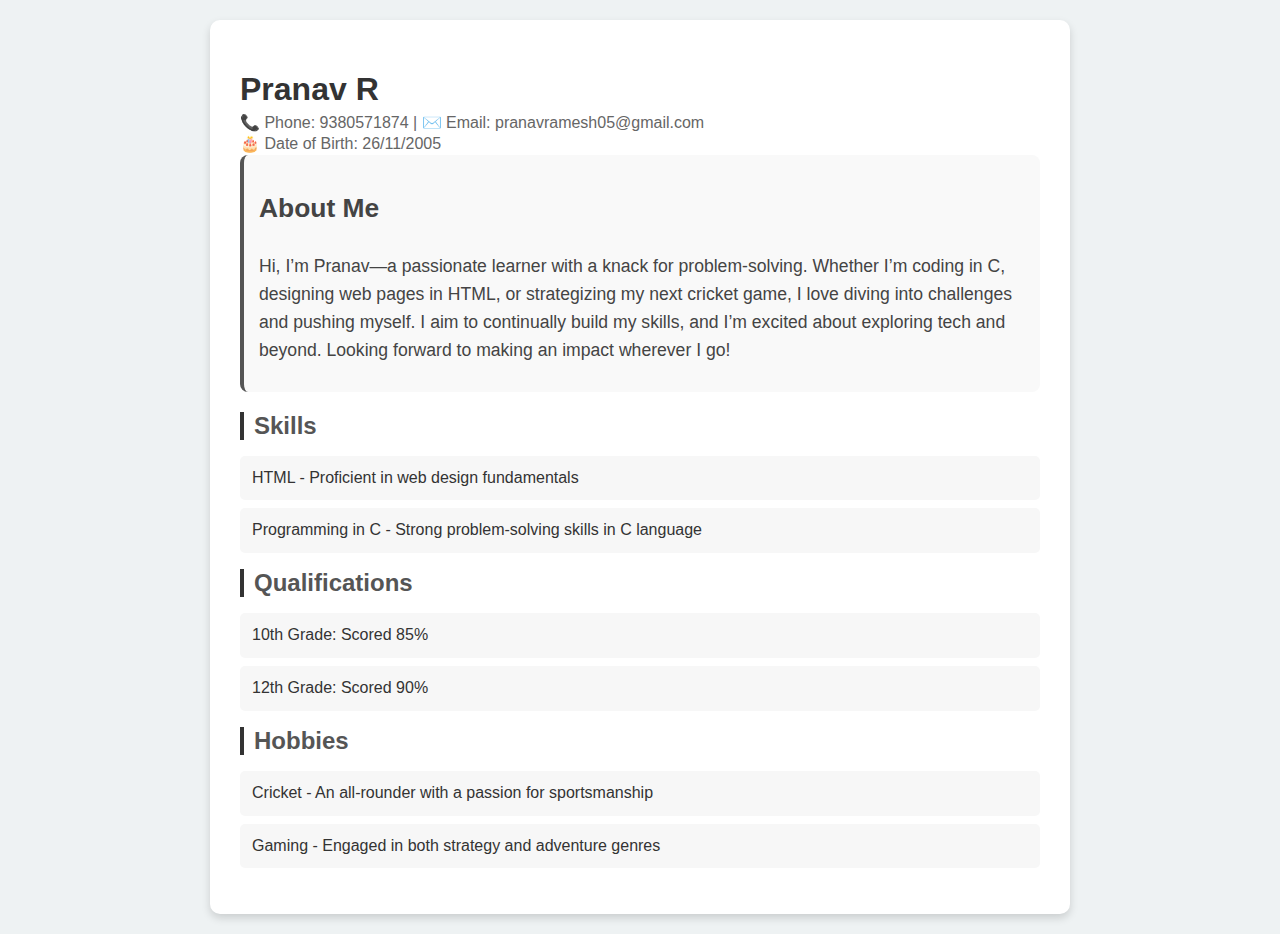
<file: index1.html>
<!DOCTYPE html>
<html lang="en">
<head>
  <meta charset="UTF-8">
  <meta name="viewport" content="width=device-width, initial-scale=1.0">
  <title>Resume - Pranav R</title>
  <style>
    body {
      font-family: Arial, sans-serif;
      margin: 0;
      padding: 20px;
      background-color: #eef2f3;
      color: #333;
    }
    .container {
      max-width: 800px;
      margin: 0 auto;
      padding: 30px;
      background: #fff;
      border-radius: 10px;
      box-shadow: 0 4px 8px rgba(0, 0, 0, 0.15);
    }
    h1 {
      font-size: 2em;
      color: #333;
      margin-bottom: 5px;
    }
    .header p {
      font-size: 1em;
      color: #666;
      margin: 2px 0;
    }
    .section-title {
      font-size: 1.5em;
      font-weight: bold;
      color: #555;
      border-left: 4px solid #333;
      padding-left: 10px;
      margin-bottom: 15px;
    }
    .details, ul {
      line-height: 1.8;
    }
    ul {
      list-style-type: none;
      padding-left: 0;
    }
    ul li {
      background: #f7f7f7;
      margin-bottom: 8px;
      padding: 8px 12px;
      border-radius: 5px;
      font-size: 1em;
    }
    .about-me {
      margin-bottom: 20px;
      font-size: 1.1em;
      line-height: 1.6;
      color: #444;
      padding: 10px 15px;
      background-color: #f9f9f9;
      border-left: 4px solid #555;
      border-radius: 8px;
    }
  </style>
</head>
<body>

<div class="container">
  <!-- Header -->
  <div class="header">
    <h1>Pranav R</h1>
    <p>📞 Phone: 9380571874 | ✉️ Email: pranavramesh05@gmail.com</p>
    <p>🎂 Date of Birth: 26/11/2005</p>
  </div>

  <!-- About Me -->
  <div class="about-me">
    <h2>About Me</h2>
    <p>
      Hi, I’m Pranav—a passionate learner with a knack for problem-solving. Whether I’m coding in C, designing web pages in HTML, or strategizing my next cricket game, I love diving into challenges and pushing myself. I aim to continually build my skills, and I’m excited about exploring tech and beyond. Looking forward to making an impact wherever I go!
    </p>
  </div>

  <!-- Skills -->
  <div class="section">
    <div class="section-title">Skills</div>
    <ul>
      <li>HTML - Proficient in web design fundamentals</li>
      <li>Programming in C - Strong problem-solving skills in C language</li>
    </ul>
  </div>

  <!-- Qualifications -->
  <div class="section">
    <div class="section-title">Qualifications</div>
    <ul>
      <li>10th Grade: Scored 85%</li>
      <li>12th Grade: Scored 90%</li>
    </ul>
  </div>

  <!-- Hobbies -->
  <div class="section">
    <div class="section-title">Hobbies</div>
    <ul>
      <li>Cricket - An all-rounder with a passion for sportsmanship</li>
      <li>Gaming - Engaged in both strategy and adventure genres</li>
    </ul>
  </div>
</div>

</body>
</html>
</file>
